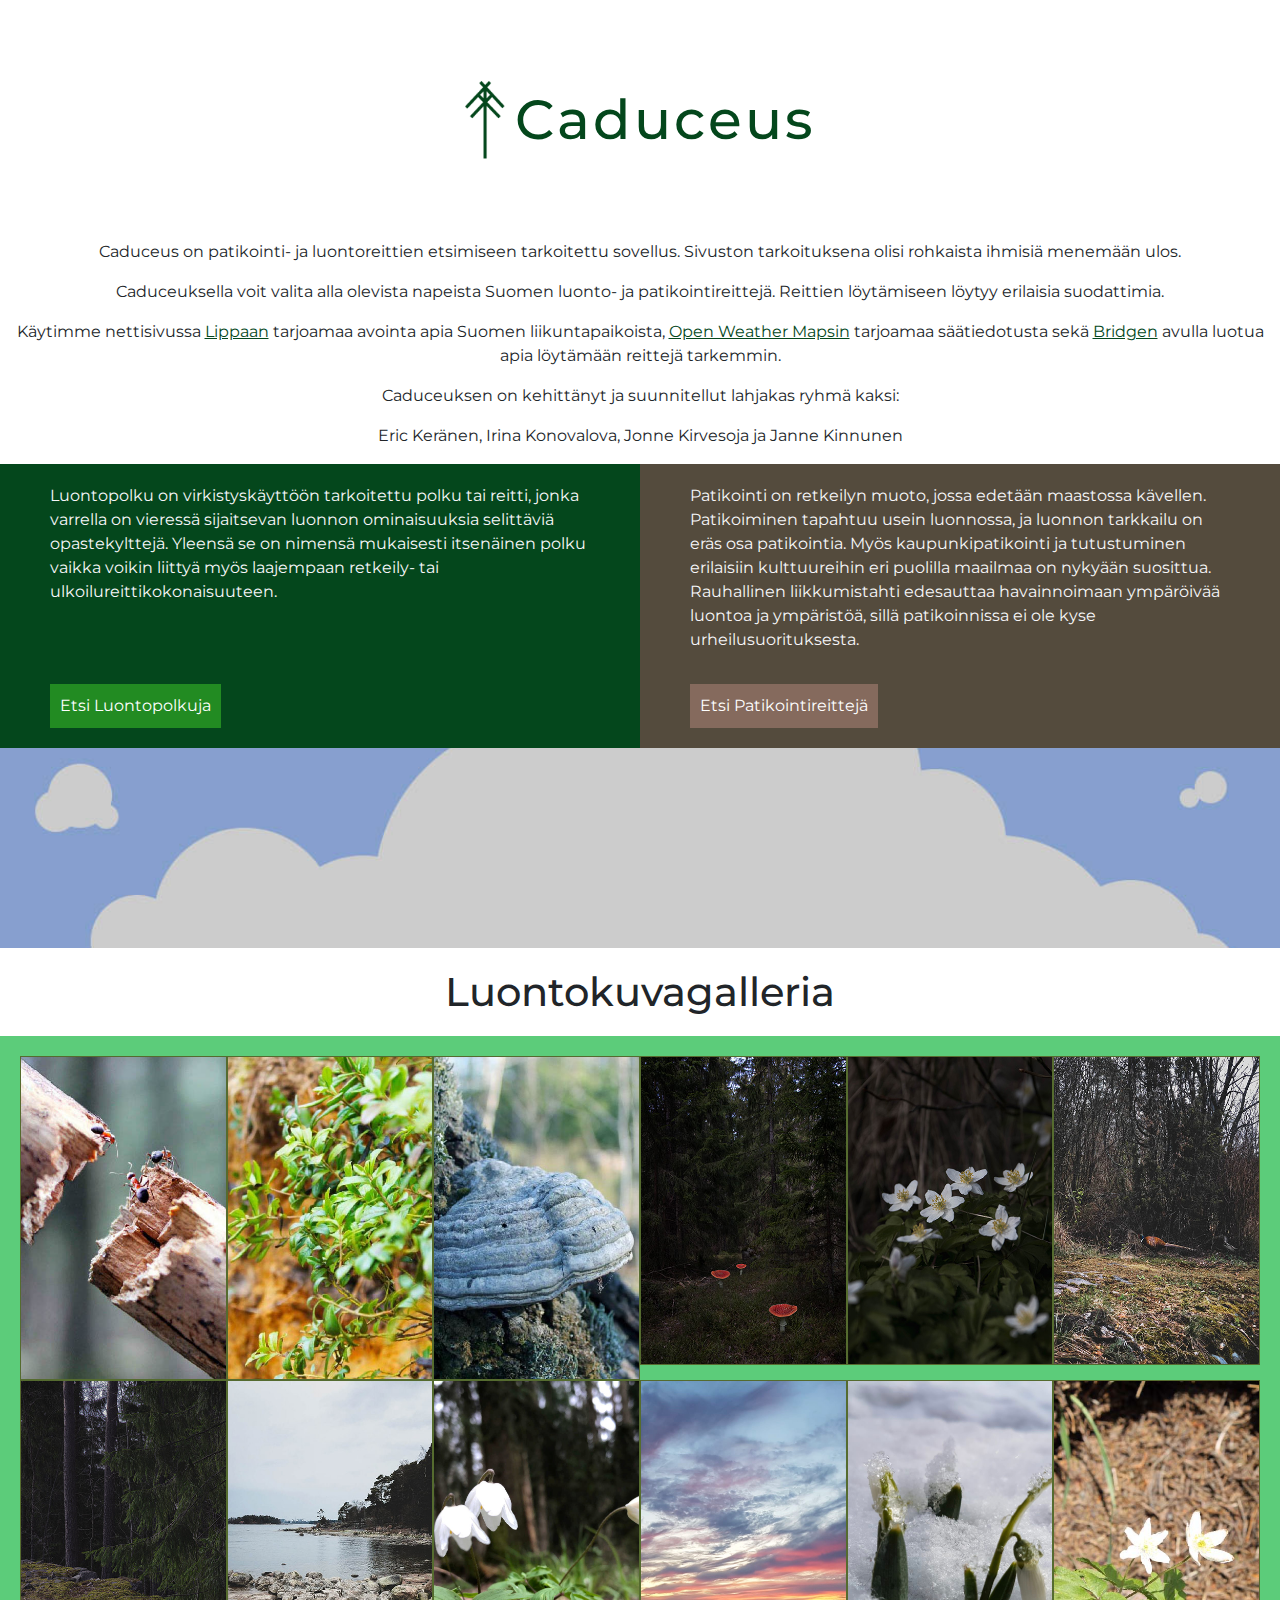
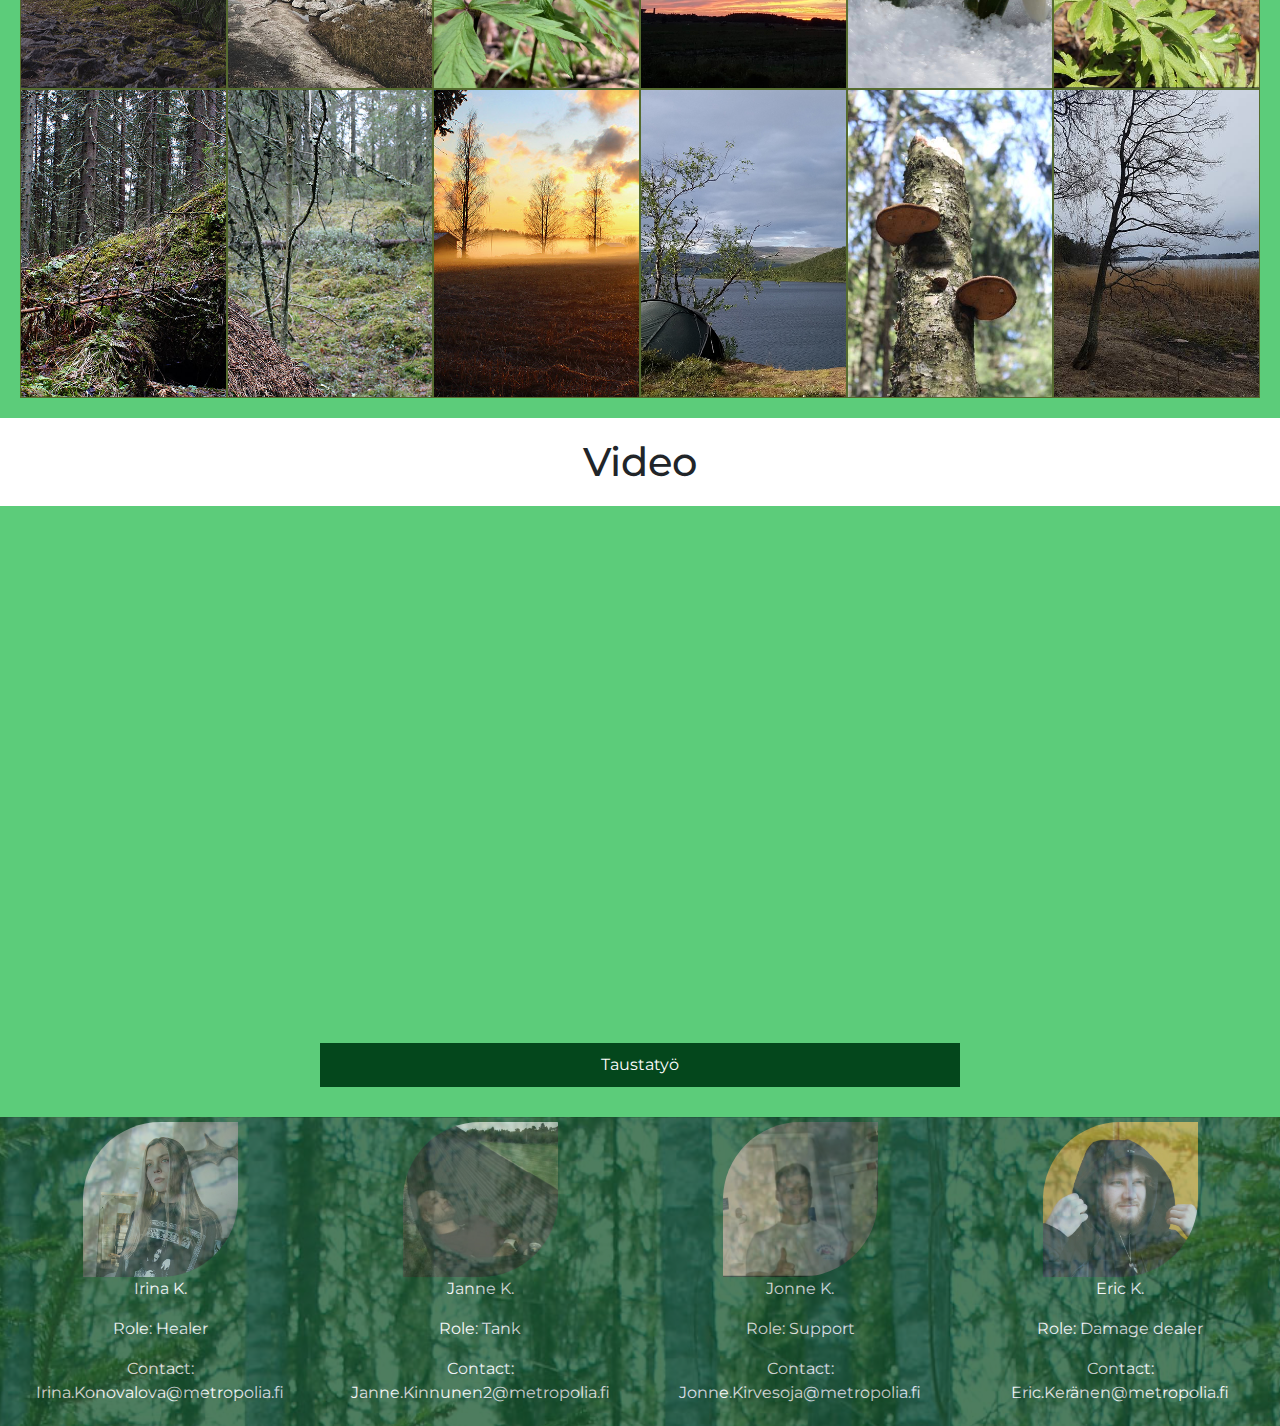
<file: index.html>
<!DOCTYPE html>
<html lang="fi">
<head>

    <meta charset="UTF-8">
    <title>Caduceus</title>
    <link href="https://stackpath.bootstrapcdn.com/bootstrap/4.4.1/css/bootstrap.min.css" rel="stylesheet"
          integrity="sha384-Vkoo8x4CGsO3+Hhxv8T/Q5PaXtkKtu6ug5TOeNV6gBiFeWPGFN9MuhOf23Q9Ifjh" crossorigin="anonymous">
    <link href="css/homepage_style.css" rel="stylesheet" type="text/css"/>
    <link href="https://fonts.googleapis.com/css2?family=Montserrat:wght@500&display=swap" rel="stylesheet">
    <link href="lightbox2-dev/dist/css/lightbox.css" rel="stylesheet"/>

</head>
<body>

<header>
    <div class="heading">
        <img src="images/Logo_Green.png" alt="Logo">
        <h1>Caduceus</h1>
    </div>
    <div class="info">
        <p>Caduceus on patikointi- ja luontoreittien etsimiseen tarkoitettu sovellus. Sivuston tarkoituksena olisi
            rohkaista ihmisiä menemään ulos.</p>
        <p>Caduceuksella voit valita alla olevista napeista Suomen luonto- ja patikointireittejä. Reittien löytämiseen
            löytyy erilaisia suodattimia.</p>
        <p>Käytimme nettisivussa <a href="https://www.lipas.fi/etusivu" target="_blank">Lippaan</a> tarjoamaa avointa
            apia Suomen liikuntapaikoista,
            <a href="https://openweathermap.org/" target="_blank">Open Weather Mapsin</a> tarjoamaa säätiedotusta
            sekä <a href="https://bridge.buddyweb.fr/docs/hikingtrails" target="_blank">Bridgen</a> avulla luotua apia
            löytämään reittejä tarkemmin.</p>
        <p>Caduceuksen on kehittänyt ja suunnitellut lahjakas ryhmä kaksi:</p>
        <p>Eric Keränen, Irina Konovalova, Jonne Kirvesoja ja Janne Kinnunen</p>
    </div>
</header>
<main>
    <div class="row no-gutters">
        <div class="col no-gutters">
            <div class="leftside">
                <p>Luontopolku on virkistyskäyttöön tarkoitettu polku tai reitti, jonka varrella on vieressä sijaitsevan
                    luonnon
                    ominaisuuksia selittäviä opastekylttejä. Yleensä se on nimensä mukaisesti itsenäinen polku vaikka
                    voikin
                    liittyä myös laajempaan retkeily- tai ulkoilureittikokonaisuuteen.</p>
                <a href="https://users.metropolia.fi/~erick/Caduceus/luontopolku.html">Etsi Luontopolkuja</a>
            </div>
        </div>
        <div class="col no-gutters">
            <div class="rightside">
                <p>Patikointi on retkeilyn muoto, jossa edetään maastossa kävellen. Patikoiminen tapahtuu usein
                    luonnossa, ja
                    luonnon tarkkailu on eräs osa patikointia. Myös kaupunkipatikointi ja tutustuminen erilaisiin
                    kulttuureihin
                    eri puolilla maailmaa on nykyään suosittua. Rauhallinen liikkumistahti edesauttaa havainnoimaan
                    ympäröivää
                    luontoa ja ympäristöä, sillä patikoinnissa ei ole kyse urheilusuorituksesta.</p>
                <a href="https://users.metropolia.fi/~erick/Caduceus/patikointi.html">Etsi Patikointireittejä</a>
            </div>
        </div>
    </div>
    <div id="weather">
        <!--WEATHER INFORMATION-->
    </div>
    <div class="imageSection">
        <h1>Luontokuvagalleria</h1>
        <div class="imageList">
            <ul class="row">
                <li class="column"><a href="images/big/ants_working_together.jpg" data-lightbox="image-set" data-title="Muurahaiset tekevät yhteistyötä (lisätty kaksi muurahaista lisää)">
                    <img src="images/small/ants_working_together_small_long.jpg" alt="Muurahaiset tekevät yhteistyötä">
                </a></li>
                <li class="column"><a href="images/big/bush_vibrant.jpg" data-lightbox="image-set" data-title="Kasvi jyrkänteellä">
                    <img src="images/small/bush_vibrant_small_long.jpg" alt="Kasvi hyrkänteellä">
                </a></li>
                <li class="column"><a href="images/big/kaapa_mushroom.jpg" data-lightbox="image-set" data-title="Kääpäsieni">
                    <img src="images/small/kaapa_mushroom_small_long.jpg" alt="Kääpäsieni">
                </a></li>
                <li class="column"><a href="images/big/shrooms_big.jpg" data-lightbox="image-set" data-title="Sienet lisätty kuvaan">
                    <img src="images/small/shrooms_small.jpg" alt="Sienet">
                </a></li>
                <li class="column"><a href="images/big/valkovuokot_big.jpg" data-lightbox="image-set" data-title="Valkovuokot">
                    <img src="images/small/valkovuokot_small_long.jpg" alt="Valkovuokot">
                </a></li>
                <li class="column"><a href="images/big/fasaani_big.jpg" data-lightbox="image-set" data-title="Fasaani">
                    <img src="images/small/fasaani_small.jpg" alt="Fasaani">
                </a></li>
                <li class="column"><a href="images/big/kuusi_big.jpg" data-lightbox="image-set" data-title="Kuusi">
                    <img src="images/small/kuusi_small.jpg" alt="Kuusi">
                </a></li>
                <li class="column"><a href="images/big/meri_big.jpg" data-lightbox="image-set" data-title="Lauttasaari">
                    <img src="images/small/meri_small_long.jpg" alt="Lauttasaari">
                </a></li>
                <li class="column"><a href="images/big/landeKukka2.jpg" data-lightbox="image-set" data-title="Kolme kukkaa (alunperin kaksi arvaatko mikä lisätty?)">
                    <img src="images/small/landeKukka2-mini.jpg" alt="Kolme kukkaa (alunperin kaksi arvaatko mikä lisätty?)">
                </a></li>
                <li class="column"><a href="images/big/TaivasLande.JPG" data-lightbox="image-set" data-title="Auringonlasku taivas">
                    <img src="images/small/TaivasLande-mini.JPG" alt="Auringonlasku taivas">
                </a></li>
                <li class="column"><a href="images/big/talviKukka.JPG" data-lightbox="image-set" data-title="Lumikukat">
                    <img src="images/small/talviKukka-mini.JPG" alt="Lumikukat">
                </a></li>
                <li class="column"><a href="images/big/two_flowers.jpg" data-lightbox="image-set" data-title="Kaksi valkovuokkoa (toinen lisätty)">
                    <img src="images/small/two_flowers_small_long.jpg" alt="Kaksi valkovuokkoa">
                </a></li>
                <li class="column"><a href="images/big/kettu_big.jpg" data-lightbox="image-set" data-title="Kettu kolossa. Kettu lisätty kuvaan.">
                    <img src="images/small/kettu_small_long.jpg" alt="kettu kolossa">
                </a></li>
                <li class="column"><a href="images/big/muurahaiskeko_big.jpg" data-lightbox="image-set" data-title="Muurahaiskeko">
                    <img src="images/small/muurahaiskeko_small_long.jpg" alt="muurahaiskeko">
                </a></li>
                <li class="column"><a href="images/big/usva_big.jpg" data-lightbox="image-set" data-title="Usva pellolla">
                    <img src="images/small/usva_small_long.jpg" alt="Usva pellolla">
                </a></li>
                <li class="column"><a href="images/big/teltta_big.jpg" data-lightbox="image-set" data-title="Leiri kilpisjärvellä">
                    <img src="images/small/teltta_small_long.jpg" alt="Teltta Kilpisjärvellä">
                </a></li>
                <li class="column"><a href="images/big/kaksi_kaapaa.jpg" data-lightbox="image-set" data-title="Kaksi kääpää (toinen lisätty)">
                    <img src="images/small/kaksi_kaapaa_small_long.jpg" alt="Kaksi kääpää">
                </a></li>
                <li class="column"><a href="images/big/lauttasaari3_big.jpg" data-lightbox="image-set" data-title="Gloom">
                    <img src="images/small/lauttasaari3_small.jpg" alt="Gloom">
                </a></li>

            </ul>
        </div>
    </div>
    <div class="videoSection">
        <h1>Video</h1>
        <div class="video">
            <iframe width="50%" height="500px" src="https://www.youtube.com/embed/Tc1vylWTfCs" frameborder="0" allow="accelerometer; autoplay; encrypted-media; gyroscope; picture-in-picture" allowfullscreen></iframe>
            <a href="taustatyo.html">Taustatyö</a>
        </div>
    </div>
</main>
<footer>
    <div class="bottomInfo">
        <div class="contact">
            <img src="images/profiles/irina_profile_resized.jpg" alt="Irina">
            <p>Irina K.</p>
            <p>Role: Healer</p>
            <p>Contact: <br>
                Irina.Konovalova@metropolia.fi</p>
        </div>
        <div class="contact">
            <img src="images/profiles/lepaa.jpg" alt="Norway">
            <p>Janne K.</p>
            <p>Role: Tank</p>
            <p>Contact: <br>
                Janne.Kinnunen2@metropolia.fi</p>
        </div>
        <div class="contact">
            <img src="images/profiles/minä2.jpg" alt="minä">
            <p>Jonne K.</p>
            <p>Role: Support</p>
            <p>Contact: <br>
                Jonne.Kirvesoja@metropolia.fi</p>
        </div>
        <div class="contact">
            <img src="images/profiles/eric_profile_resized.JPG" alt="Picture of Eric">
            <p>Eric K.</p>
            <p>Role: Damage dealer</p>
            <p>Contact: <br>
                Eric.Keränen@metropolia.fi</p>
        </div>
    </div>
</footer>

<script src="lightbox2-dev/dist/js/lightbox-plus-jquery.js"></script>
<script src="js/homepage_script.js"></script>

</body>
</html>
</file>
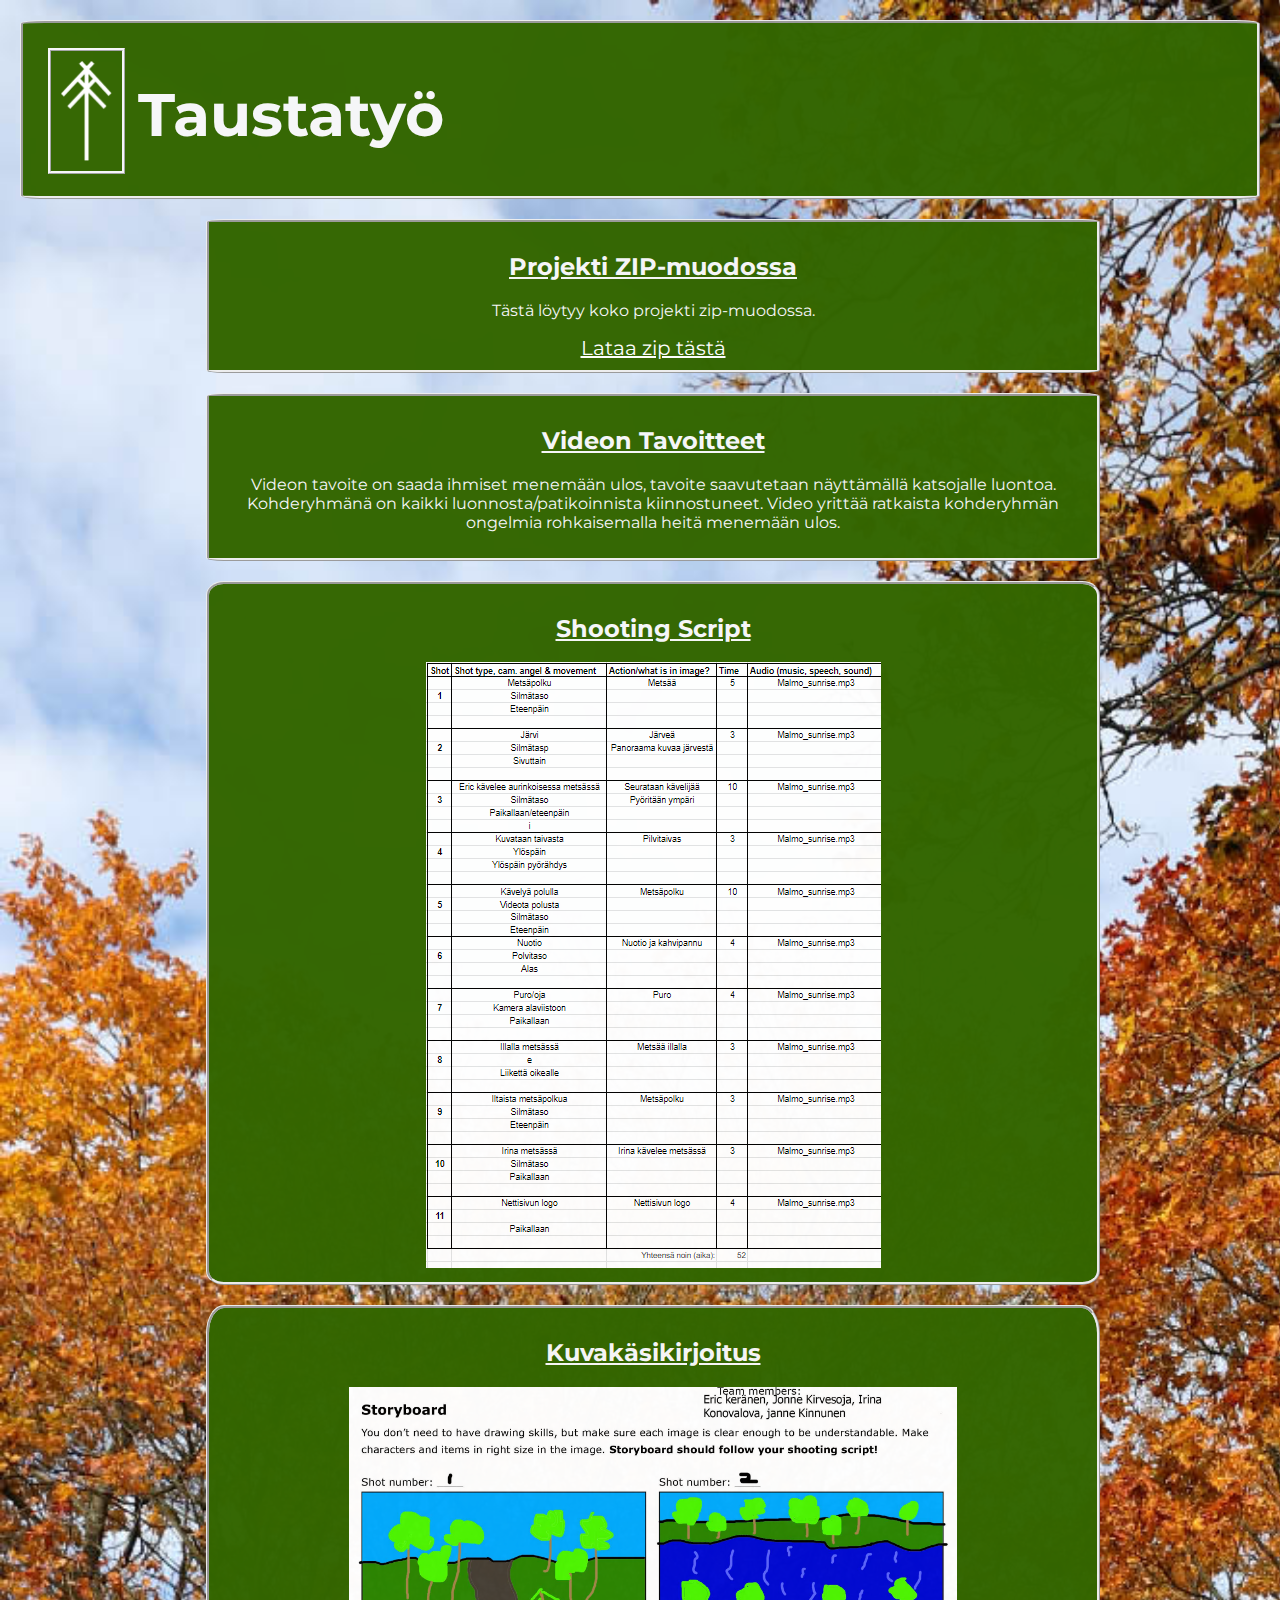
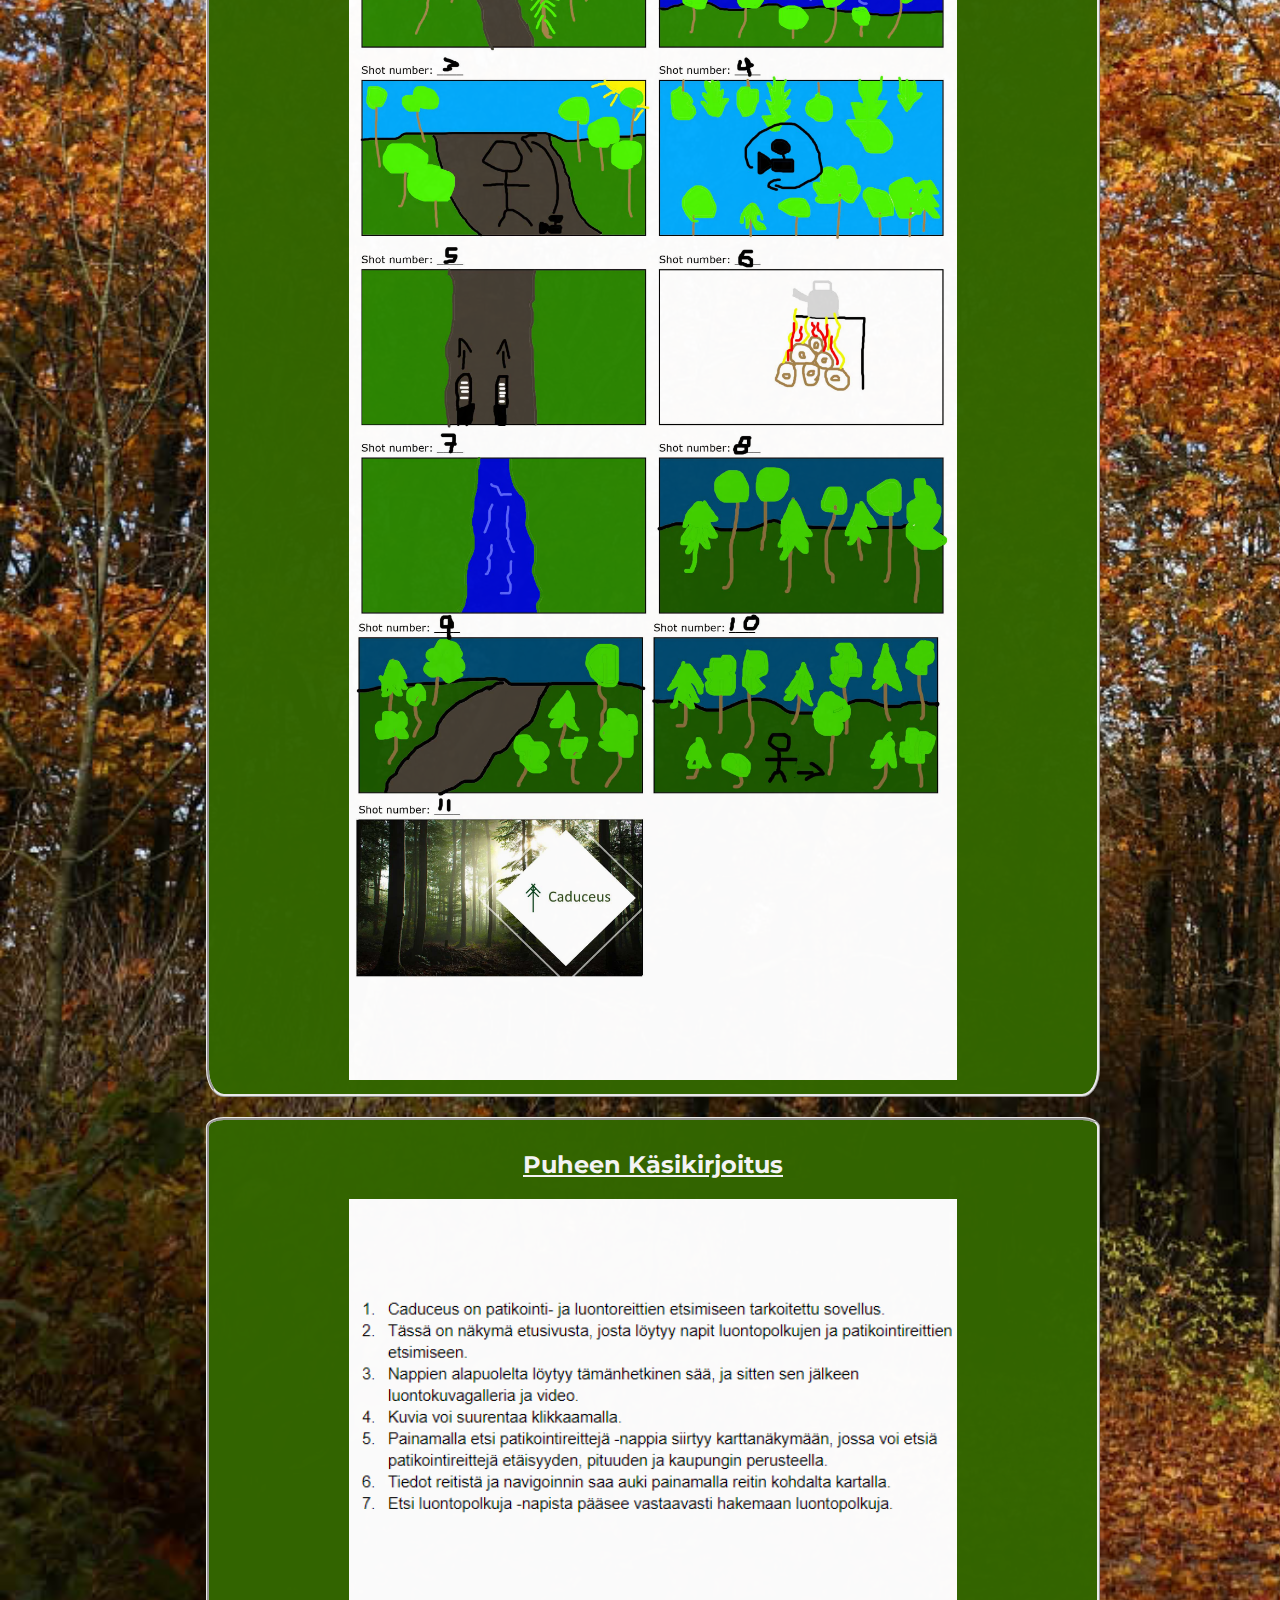
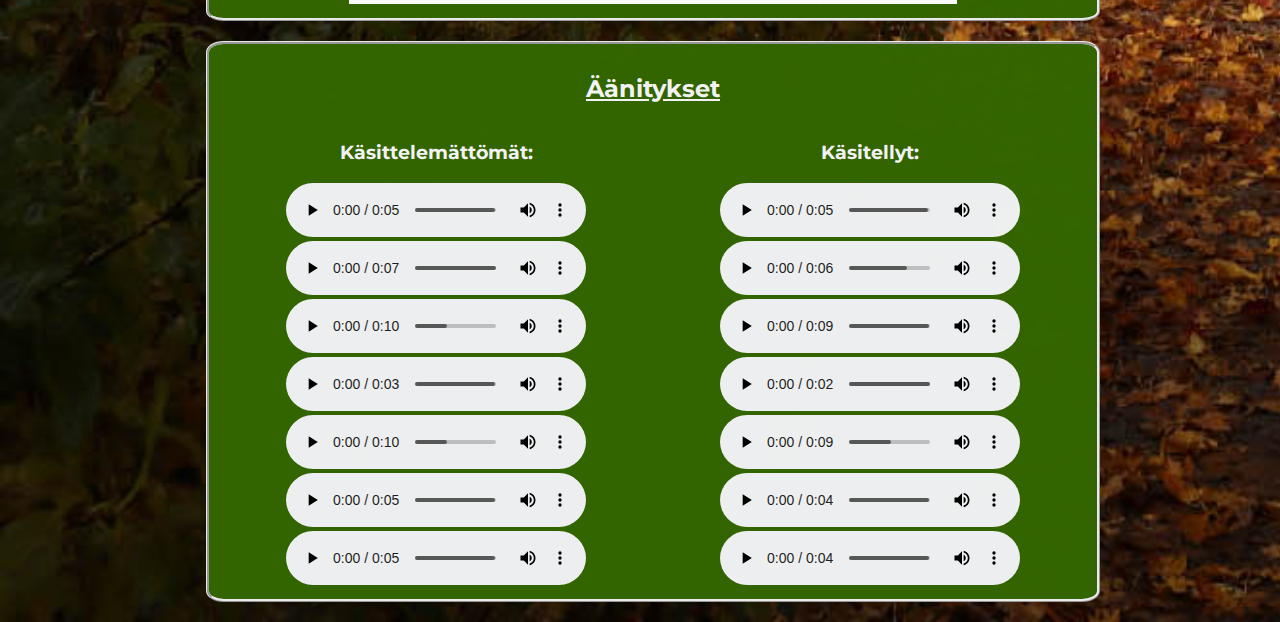
<file: taustatyo.html>
<!DOCTYPE html>
<html lang="en">
<head>
    <meta charset="UTF-8">
    <title>Taustatyö</title>
    <link href="css/taustatyo_style.css" rel="stylesheet" type="text/css"/>
    <link href="https://fonts.googleapis.com/css2?family=Montserrat:wght@500&display=swap" rel="stylesheet">
</head>
<body>
<header>
    <div>
        <a id="logoLink" href="index.html"><img src="images/Logo.png" alt="Logo" height="100" width="auto"
                                                style="border-style: ridge; padding: 10px; border-color: #F7F7F9"></a>
        <h1 id="logoText">Taustatyö</h1>
    </div>
</header>
<main>
    <section id="zip">
        <h2>Projekti ZIP-muodossa</h2>
        <p>Tästä löytyy koko projekti zip-muodossa.</p>
        <a href="WebProjektiCaduceus.zip">Lataa zip tästä</a>
    </section>
    <section id="goals">
        <h2>Videon Tavoitteet</h2>
        <p>Videon tavoite on saada ihmiset menemään ulos, tavoite saavutetaan näyttämällä katsojalle luontoa.
            Kohderyhmänä on kaikki luonnosta/patikoinnista kiinnostuneet. Video yrittää ratkaista
            kohderyhmän ongelmia rohkaisemalla heitä menemään ulos.</p>
    </section>
    <section id="shootingScript">
        <h2>Shooting Script</h2>
        <img src="images/ShootingScript.png">
    </section>
    <section id="pics">
        <h2>Kuvakäsikirjoitus</h2>
        <img src="images/storyboard.jpg">
    </section>
    <section id="speak">
        <h2>Puheen Käsikirjoitus</h2>
        <img src="images/puhe_script.png">
    </section>
    <section id="recordings">
        <h2>Äänitykset</h2>
        <div id="left">
            <h3>Käsittelemättömät:</h3>
            <audio controls>
                <source src="audio/audio1caduceus.mp3" type="audio/mpeg">
            </audio>
            <audio controls>
                <source src="audio/audio2napit.mp3" type="audio/mpeg">
            </audio>
            <audio controls>
                <source src="audio/audio3etusivu.mp3" type="audio/mpeg">
            </audio>
            <audio controls>
                <source src="audio/audio4kuvat.mp3" type="audio/mpeg">
            </audio>
            <audio controls>
                <source src="audio/audio5patikointi1.mp3" type="audio/mpeg">
            </audio>
            <audio controls>
                <source src="audio/audio6patikointi2.mp3" type="audio/mpeg">
            </audio>
            <audio controls>
                <source src="audio/audio7luontopolut.mp3" type="audio/mpeg">
            </audio>
        </div>
        <div id="right">
            <h3>Käsitellyt:</h3>
            <audio controls>
                <source src="audio/audio1caduceus_edit.mp3" type="audio/mpeg">
            </audio>
            <audio controls>
                <source src="audio/audio2napit_edit.mp3" type="audio/mpeg">
            </audio>
            <audio controls>
                <source src="audio/audio3etusivu_edit.mp3" type="audio/mpeg">
            </audio>
            <audio controls>
                <source src="audio/audio4kuvat_edit.mp3" type="audio/mpeg">
            </audio>
            <audio controls>
                <source src="audio/audio5patikointi1_edit.mp3" type="audio/mpeg">
            </audio>
            <audio controls>
                <source src="audio/audio6patikointi2_edit.mp3" type="audio/mpeg">
            </audio>
            <audio controls>
                <source src="audio/audio7luontopolut_edit.mp3" type="audio/mpeg">
            </audio>
        </div>
    </section>
</main>
</body>
</html>
</file>
<file: css/homepage_style.css>
/*-----------------------------------BODY----------------------------------------  */
body {
    font-family: 'Montserrat', sans-serif;
    display: flex;
    flex-wrap: wrap;
    position: relative;
    background-color: white;
    background-image: url("../images/background_placeholder.JPG");
    background-size: cover;
    background-position: bottom;
    margin: 0;
    min-height: 100vh;
}

/* -----------------------------------HEADER---------------------------------------- */

header {
    width: 100%;
    height: 25%;
    margin: 0;
    background-color: white;
}

.heading {
    position: relative;
    height: 15em;
    display: flex;
    align-items: center;
    justify-content: center;
}

.heading img {
    width: 40px;
    margin-right: 10px;
}

.heading h1 {
    text-align: center;
    font-size: 55px;
    letter-spacing: 3px;
    margin: 0;
    color: #04471C;
}

.info {
    text-align: center;
}

.info a {
    all: unset;
}

.info a:link, .info a:visited {
    all: unset;
}

.info a:hover {
    all: unset;
}

.info a {
    color: #04471C;
}

.info a:link, .info a:visited {
    color: #04471C;
    text-decoration: underline;
}

.info a:hover {
    background-color: #04471C;
    color: white;
}

/* -----------------------------------MAIN---------------------------------------- */
/* This height determines the size of the main element */
main {
    position: relative;
    height: 100%;
}

.leftside .rightside {
    height: 100%;
    width: 100%;
}

/* Nature Trail Side */
/* Changing the padding's third value stretches the info */
.leftside {
    background-color: #04471C;
    color: #F7F7F9;
    height: 100%;
    padding: 20px 50px 80px 50px;
}

/* Hiking Trail Side */
/* Changing the padding's third value stretches the info */
.rightside {
    background-color: #544B3D;
    color: #F7F7F9;
    height: 100%;
    padding: 20px 50px 80px 50px;
}

/* ----------------------------WEATHER-------------------------------- */
#weather {
    width: 100%;
    height: 200px;
    background-image: url("../images/weather_bg.JPG");
    background-size: cover;
    background-position: center;
    position: relative;
    display: flex;
    flex-wrap: wrap;
    justify-content: center;
}

#weather h2 {
    margin: 10px;
    font-size: 40px;
}

#weather h2 p {
    font-size: 20px;
}

#weather #temp {
    margin: 0;
    font-size: 20px;
}

#weather button {
    position: absolute;
    left: 45%;
    right: 45%;
}

#weather img {
    width: 180px;
    height: 180px;
    margin: 10px;
    border: 1px solid white;
    border-radius: 50%;
}

/* ----------------------------BUTTONS-------------------------------- */
a {
    display: block;
    color: white;
}

a:link, a:visited {
    background-color: darkolivegreen;
    color: white;
    text-decoration: none;
    padding: 10px;
}

a:hover {
    background-color: white;
    color: #04471C
}

.leftside a {
    position: absolute;
    bottom: 20px;
    background-color: forestgreen;
}

.leftside a:hover {
    color: forestgreen;
    background-color: white;
}

.rightside a {
    position: absolute;
    bottom: 20px;
    background-color: #856A5D;
}

.rightside a:hover {
    color: #856A5D;
    background-color: white;
}

/* ---------------------------IMAGES---------------------------------- */
/* Images below info (change width depending on how many images there are) */
.column {
    float: left;
    /* Default image count: 6 */
    width: 16.66666666666666666667%;
}

.row {
    width: 100%;
    margin: 0;
}

/* ----------------------------NATURE GALLERY-------------------------- */
main h1 {
    text-align: center;
    width: 100%;
    padding: 20px 0px 20px 0px;
    background-color: white;
    margin: 0;
}

.imageSection {
    position: relative;
}

.imageList {
    background-color: #5ccc7a;
    width: 100%;
    height: 25%;
    margin: 0;
}

ul {
    display: flex;
    flex-wrap: wrap;
    justify-content: center;
    margin: 0;
    padding: 20px 20px 20px 20px;
    list-style-type: none;
}

ul .column {
    position: relative;
    float: none;
    width: 16.6666666666666666667%;
}

li img {
    width: 100%;
}

li a:link, li a:visited {
    width: 100%;
    padding: 1px;
}

@media screen and (max-width: 1080px) {
    ul .column {
        width: 25%;
    }
}

@media screen and (max-width: 600px) {
    ul .column {
        width: 33.33333333333333333333%;
    }
}

/* -----------------------------------VIDEO---------------------------------------- */
.video {
    text-align: center;
    padding: 20px 0px 20px 0px;
    background-color: #5ccc7a;
}

video {
    min-width: 400px;
    width: 50%;
    height: auto;
}

.video a {
    margin: 10px 25% 10px 25%;
    background-color: #04471C;
    color: white;
}

.video a:link, .video a:visited {
    background-color: #04471C;
    color: white;
}

.video a:hover {
    background-color: white;
    color: #04471C;
}

/* -----------------------------------FOOTER---------------------------------------- */
footer {
    position: absolute;
    bottom: 0;
    width: 100%;
}

.bottomInfo {
    position: absolute;
    opacity: 0.7;
    background-color: #04471C;
    color: #F7F7F9;
    width: 100%;
}

.bottomInfo:hover {
    opacity: 1;
}

.contact img {
    width: 50%;
    border-radius: 50% 0% 50% 0%;
    opacity: 0.7;
}

.contact img:hover {
    opacity: 1;
}

.contact {
    float: left;
    width: 25%;
    padding: 5px;
    text-align: center;
}

@media screen and (max-width: 1080px) {
    .contact {
        width: 50%;
    }

    .contact img {
        width: 50%;
    }
}

@media screen and (max-width: 600px) {
    .contact {
        width: 100%;
    }

    .contact img {
        width: 30%;
    }
}
</file>
<file: css/taustatyo_style.css>
/*Header style*/
header {
    border-style: ridge;
    color: #F7F7F9;
    border-radius: 2% 2% 2% 2%;
    background-color: #336600;
    padding: 25px;
}

header.img {
    padding: 10px;
}

#logoText {
    margin-top: -100px;
    margin-left: 90px;
    font-size: 60px;
}

/*Body style*/
body {
    opacity: 0.98;
    background-image: url("../images/placeholder2.JPG");
    background-size: cover;
    margin: 20px;
    font-family: 'Montserrat', sans-serif;
}

/*Section*/
section {
    border-style: ridge;
    margin-left: 15%;
    text-align: center;
    width: 70%;
    color: #F7F7F9;
    background-color: #336600;
    padding: 10px;
    border-radius: 2%;
    margin-top: 20px;
}

h1 {
    margin: 20px;
}

h2 {
    text-decoration: underline;
}

/*Goals*/
#goals {

}

/*Shooting Script*/
#shootingScript {

}

/*Pictures*/
#pics {

}

#pics img {
    width: 70%;
    height: auto;
}

/*Speech script*/
#speak {

}

#speak img {
    width: 70%;
    height: auto;
}

/*Recordings*/
#recordings {
    display: flex;
    flex-wrap: wrap;
}

#recordings h2 {
    width: 100%;
    text-align: center;
}

#left {
    width: 50%;
}

#right {
    width: 50%;
}
#zip a{
    color: white;
    font-size: 20px;
}
#zip a:link, #zip a:visited{
    color: white;
}
#zip a:hover{
    color: red;
}
</file>
